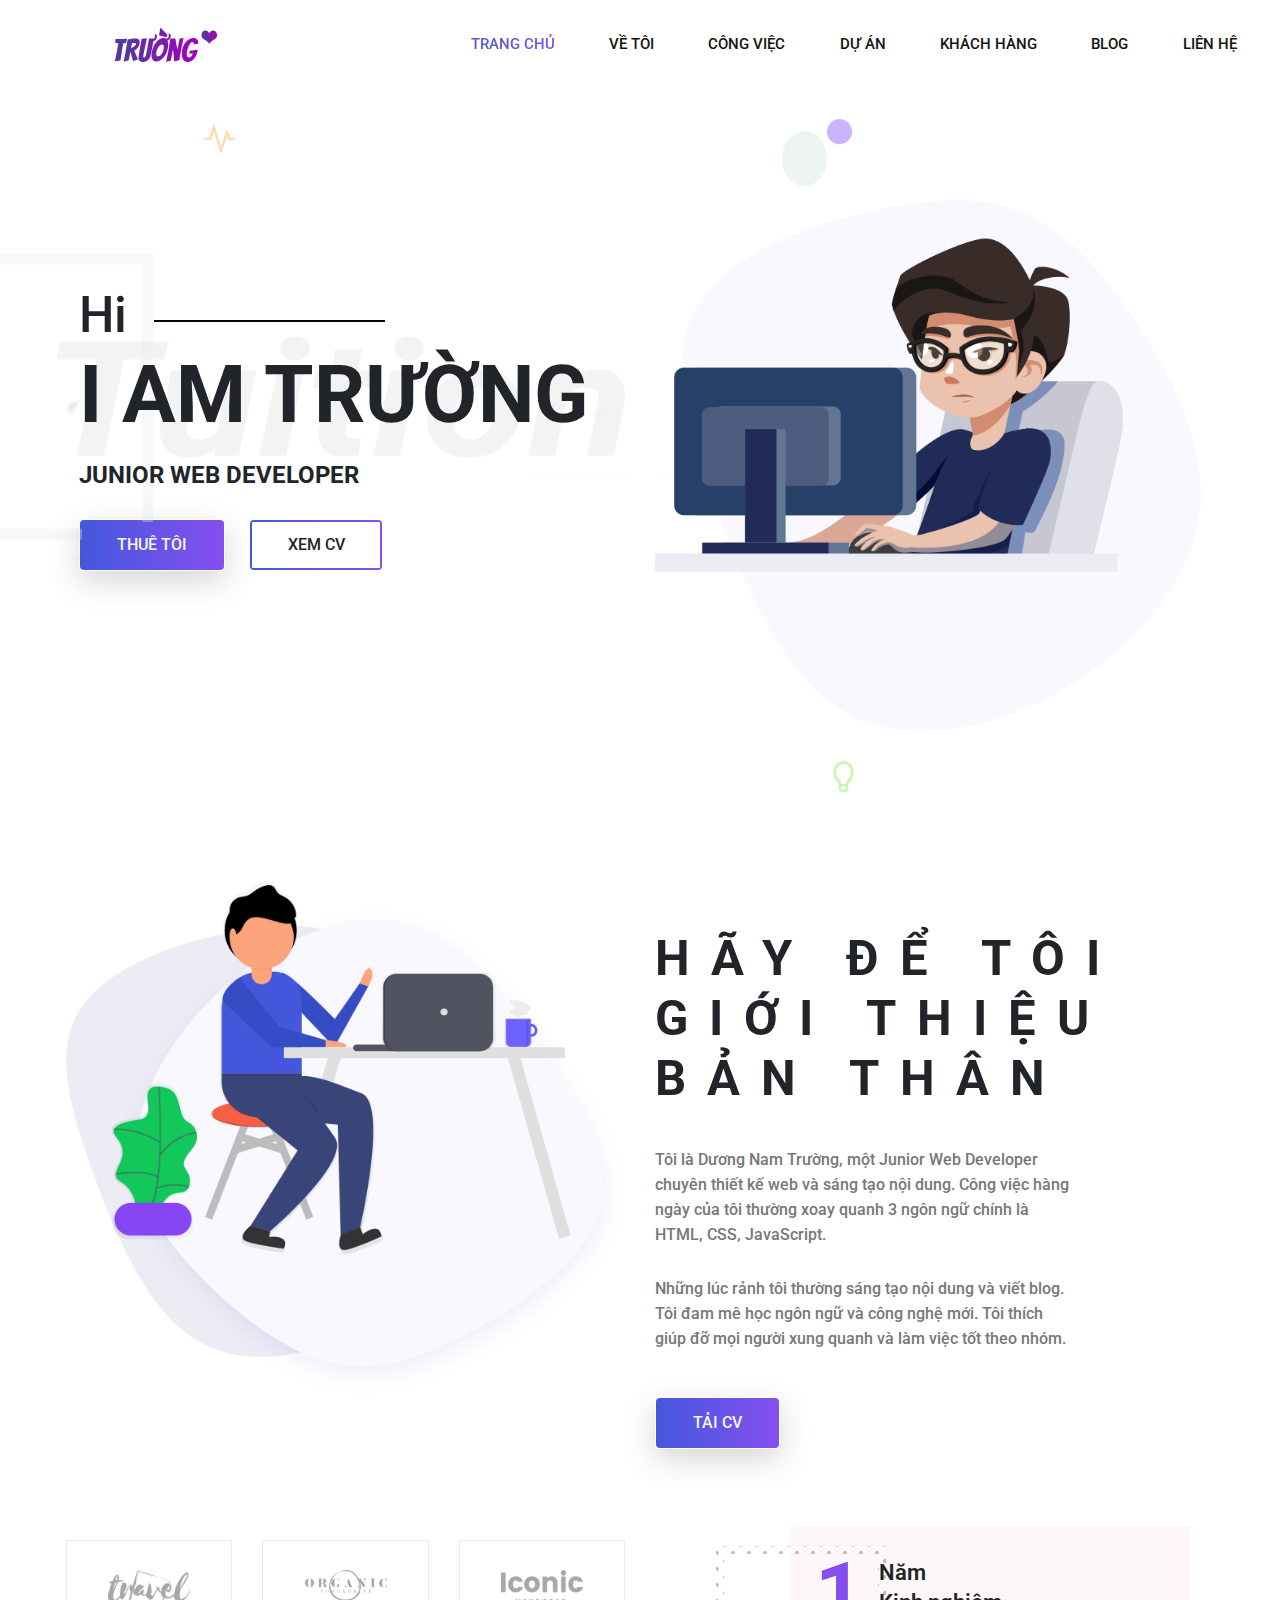
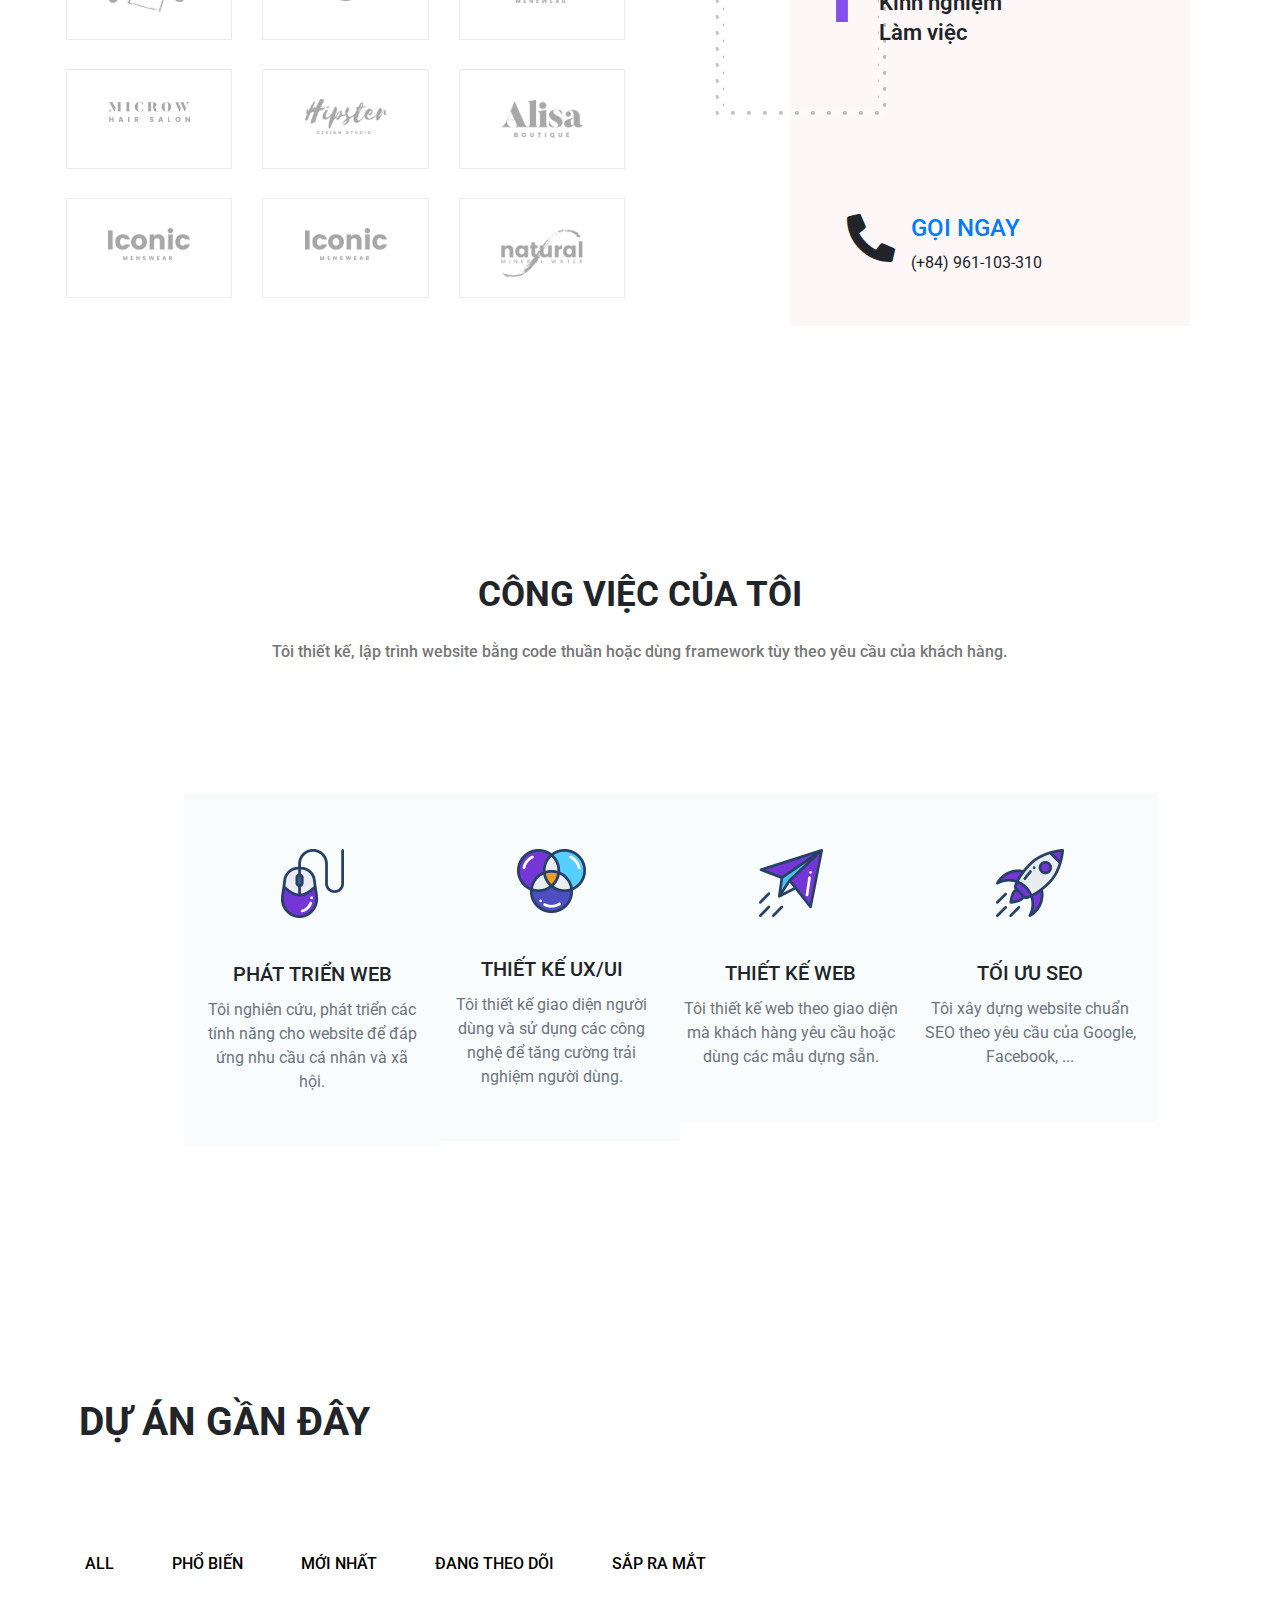
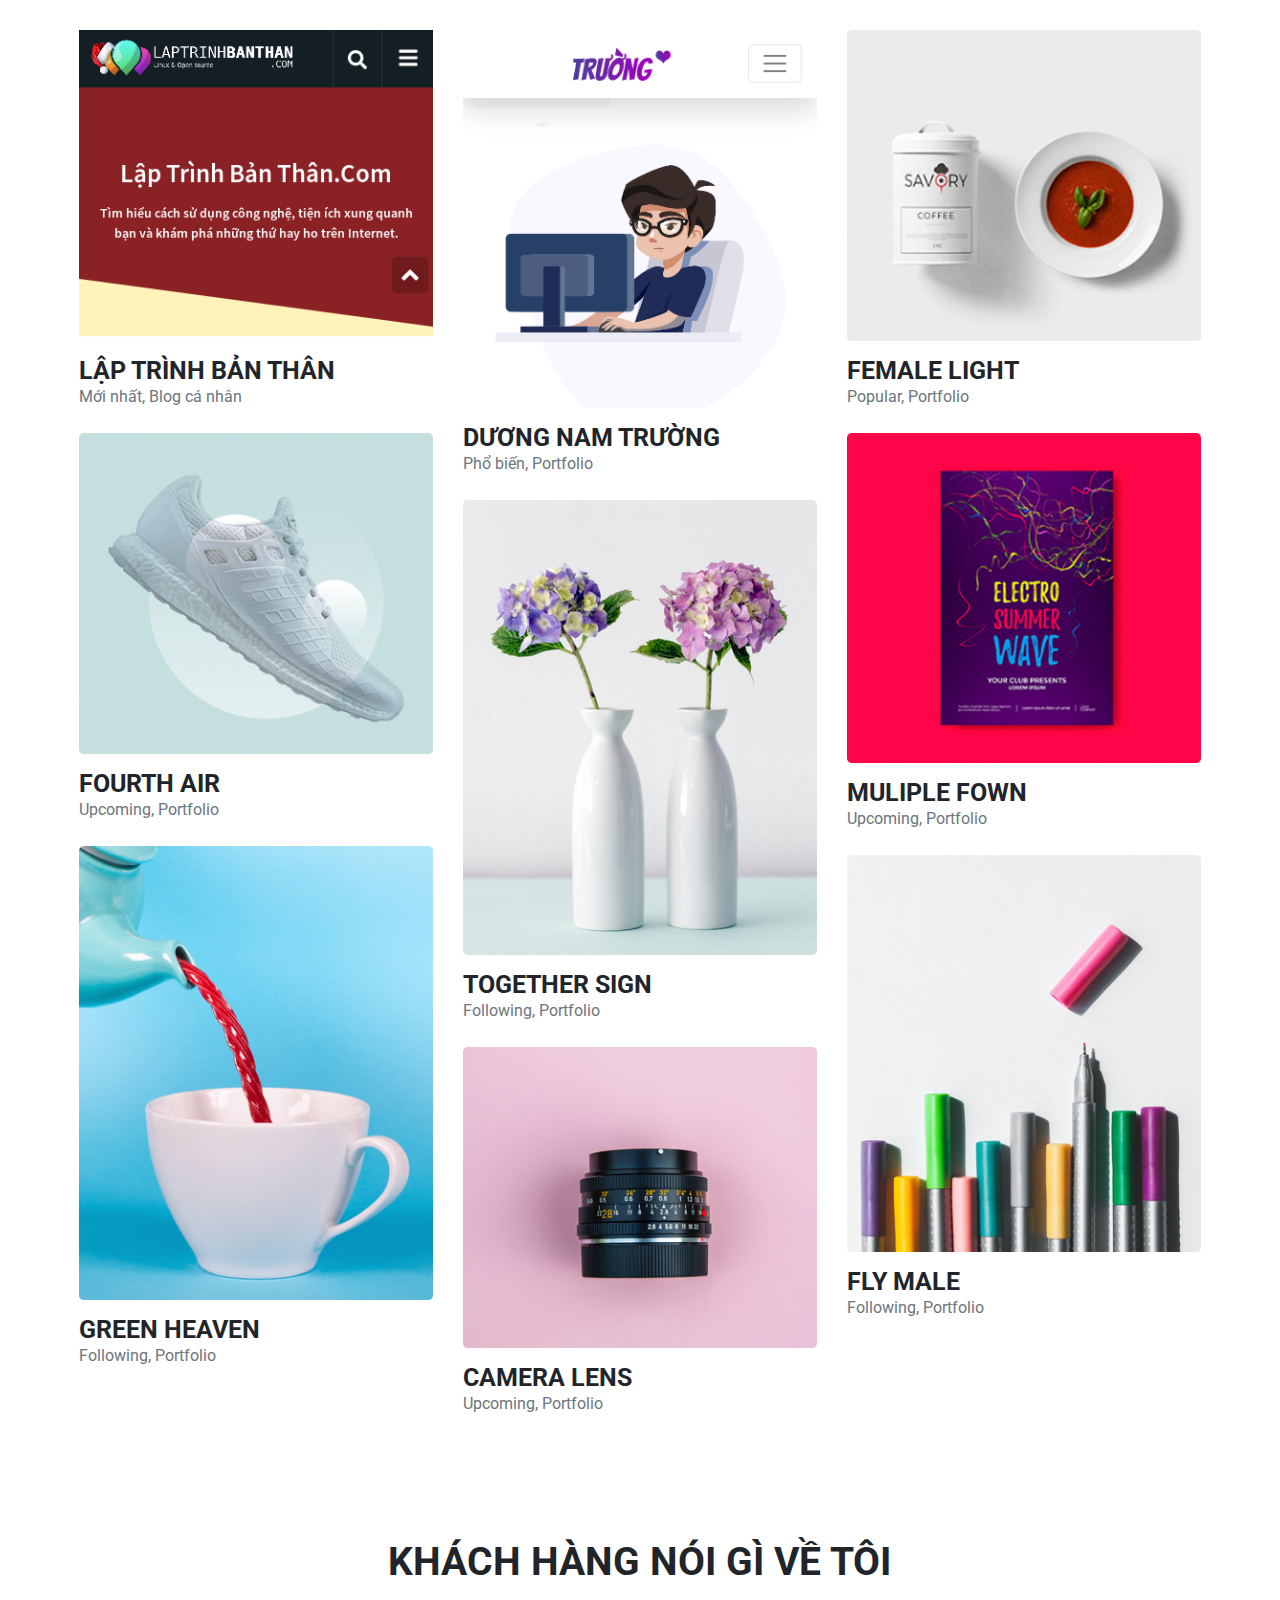
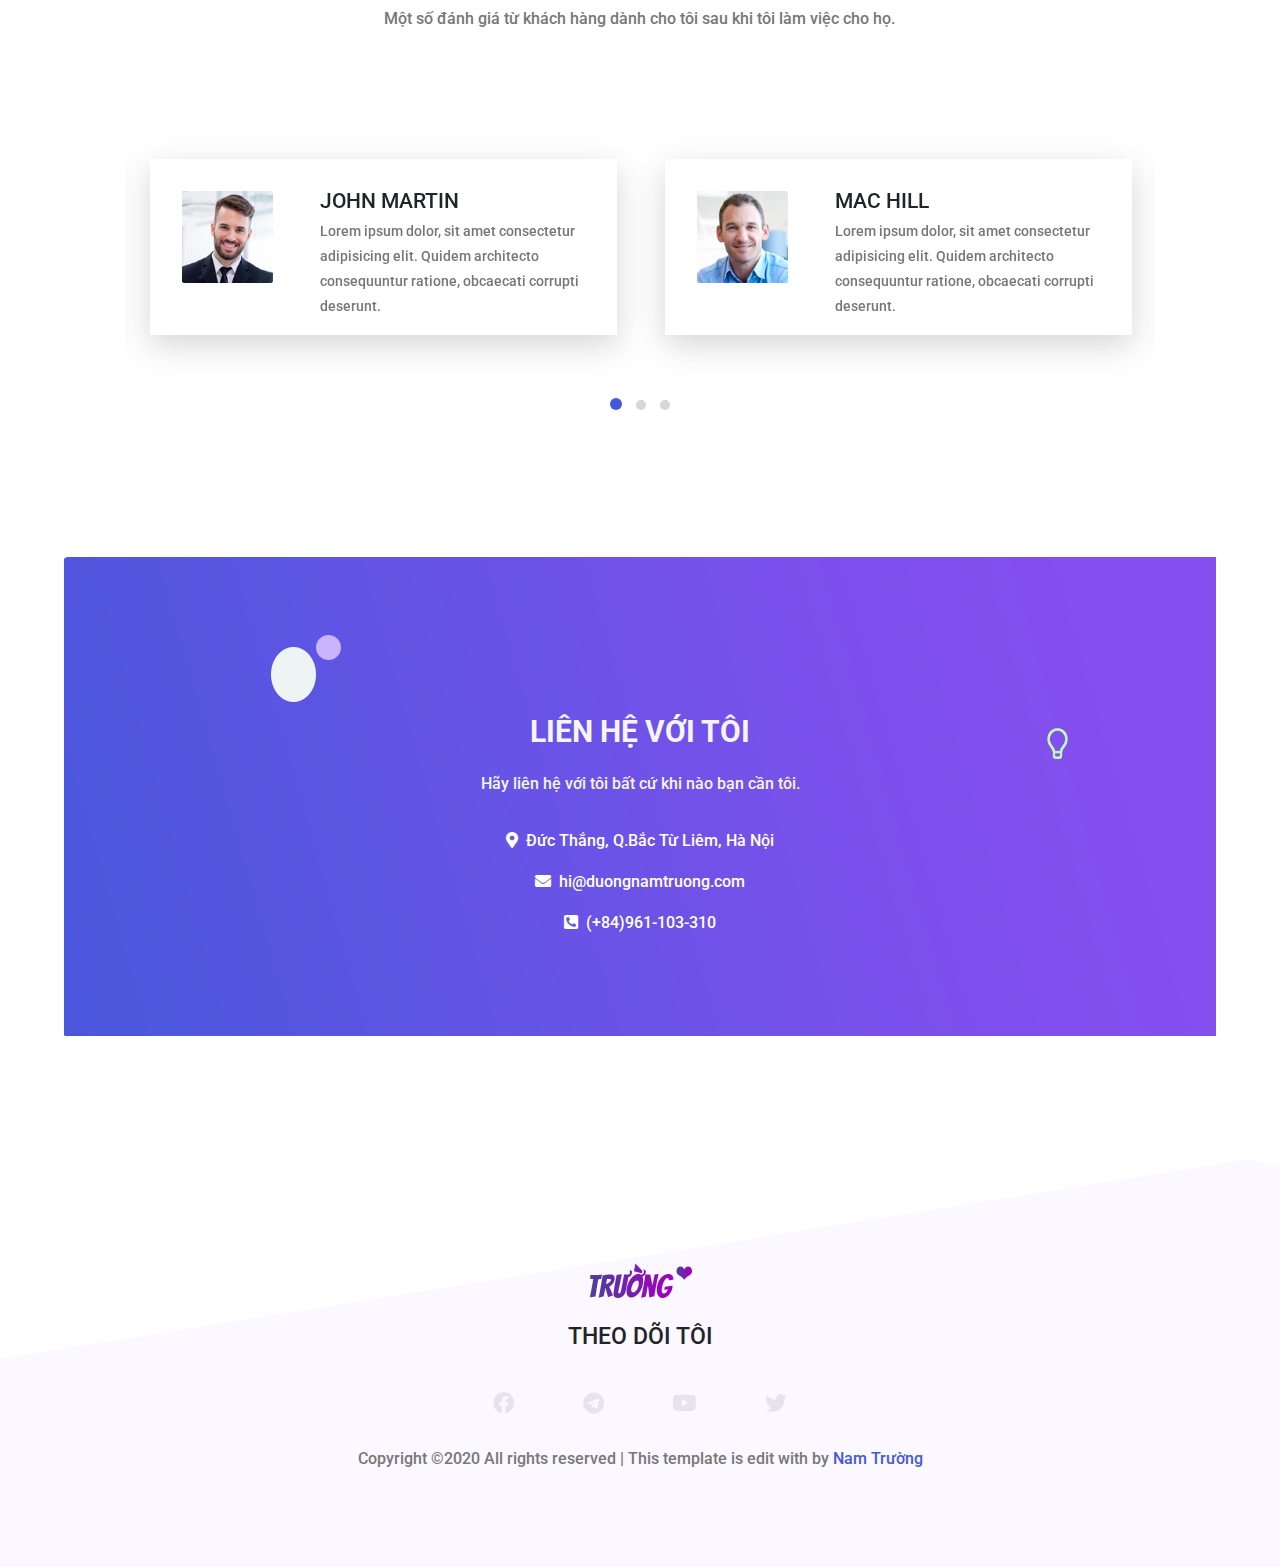
<file: index.html>
<!DOCTYPE html>
<html lang="vi-VN">

<head>
    <title>Dương Nam Trường - Junior Web Developer Resume</title>
    <meta charset="UTF-8">
    <meta property="author" content="Nam Trường" />
    <meta name="viewport" content="width=device-width, initial-scale=1.0">
    <link href="https://fonts.googleapis.com/css?family=Roboto:100,100i,300,300i,400,400i,500,500i,700,700i,900,900i&display=swap&subset=vietnamese" rel="stylesheet">
    <meta http-equiv="X-UA-Compatible" content="ie=edge">
    <meta http-equiv="cache-control" content="public">
    <meta http-equiv="expires" content="86400">
    <meta content="INDEX,FOLLOW" name="robots">
    <meta name="description" content="Website cá nhân chính thức của Dương Nam Trường.">
    <link rel="canonical" hreflang="vi" href="https://duongnamtruong.com">

    <meta property="og:url" content="https://duongnamtruong.com" />
    <meta property="og:type" content="website" />
    <meta property="og:title" content="Dương Nam Trường - Junior Web Developer Resume" />
    <meta property="og:description" content="Website cá nhân chính thức của Dương Nam Trường." />
    <meta property="og:image" content="https://duongnamtruong.com/img/resume-cover.jpg" />
    <meta property="og:site_name" content="Dương Nam Trường - Junior Web Developer Resume" />
    <meta property="og:image:type" content="image/jpeg" />
    <meta property="og:locale" content="vi_VN" />
    <meta property="fb:app_id" content="174766196750045" />
    <meta property="fb:pages" content="108704720678153" />
    <meta name="twitter:card" content="summary_large_image" />
    <meta name="twitter:title" content="Dương Nam Trường - Junior Web Developer Resume">
    <meta name="twitter:description" content="Website cá nhân chính thức của Dương Nam Trường.">
    <meta name="twitter:site" content="@lonely_baby99" />
    <meta name="twitter:creator" content="@lonely_baby99">

    <script type="application/ld+json">
        {
          "@context": "https://schema.org/",
          "@type": "Person",
          "name": "Dương Nam Trường",
          "url": "https://duongnamtruong.com",
          "image": "https://duongnamtruong.com/img/avatar.jpg",
          "sameAs": [
            "https://www.facebook.com/truongduongg99",
            "https://www.facebook.com/laptrinhbanthandotcom",
            "https://twitter.com/lonely_baby99",
            "https://www.instagram.com/duongnamtruong99",
            "https://www.linkedin.com/in/truongduong99"
          ],
          "jobTitle": "Junior Web Developer",
          "worksFor": {
            "@type": "Organization",
            "name": "Lập Trình Bản Thân"
          }
        }
        </script>
      <link rel="shortcut icon" href="./favicon.ico" type="image/x-icon" sizes="144x144">
      <link rel="shortcut icon" href="./favicon-32.ico" type="image/x-icon" sizes="32x32">
      <link rel="shortcut icon" href="./favicon-16x16.ico" type="image/x-icon" sizes="16x16">
      <link rel="icon" href="./icon-16x16.png" type="image/png" sizes="16x16">
      <link rel="icon" href="./icon-32x32.png" type="image/png" sizes="32x32">
      <link rel="apple-touch-icon" href="./apple-touch-icon.png" sizes="180x180">
      <link rel="manifest" href="./manifest.json">
      <link name="msapplication-config" content="./browserconfig.xml">
      <meta name="theme-color" content="#f0f0f0">
      <link rel="preconnect dns-prefetch" href="https://fonts.gstatic.com/" crossorigin>
      <link rel="preconnect dns-prefetch" href="https://fonts.googleapis.com/" crossorigin>
    <!--  Bootstrap css file  -->
    <link rel="stylesheet" href="./css/bootstrap.min.css">

    <!--  font awesome icons  -->
    <link rel="stylesheet" href="./css/all.min.css">


    <!--  Magnific Popup css file  -->
    <link rel="stylesheet" href="./vendor/Magnific-Popup/dist/magnific-popup.css">


    <!--  Owl-carousel css file  -->
    <link rel="stylesheet" href="./vendor/owl-carousel/css/owl.carousel.min.css">
    <link rel="stylesheet" href="./vendor/owl-carousel/css/owl.theme.default.min.css">


    <!--  custom css file  -->
    <link rel="stylesheet" href="./css/style.css">

    <!--  Responsive css file  -->
    <link rel="stylesheet" href="./css/responsive.css">


</head>

<body>


    <!--  ======================= Start Header Area ============================== -->

    <header class="header_area">
        <div class="main-menu">
            <nav class="navbar navbar-expand-lg navbar-light">
                <a class="navbar-brand" href="https://duongnamtruong.com"><img src="./img/logo-web@1x.png" alt="logo" width="139"></a>
                <button class="navbar-toggler" type="button" data-toggle="collapse" data-target="#navbarNav"
                    aria-controls="navbarNav" aria-expanded="false" aria-label="Toggle navigation">
                    <span class="navbar-toggler-icon"></span>
                </button>
                <div class="collapse navbar-collapse" id="navbarNav">
                    <div class="mr-auto"></div>
                    <ul class="navbar-nav">
                        <li class="nav-item active">
                            <a class="nav-link" href="https://duongnamtruong.com">Trang chủ <span class="sr-only">(current)</span></a>
                        </li>
                        <li class="nav-item">
                            <a class="nav-link" href="#ve-toi">Về tôi</a>
                        </li>
                        <li class="nav-item">
                            <a class="nav-link" href="#cong-viec">Công việc</a>
                        </li>
                        <li class="nav-item">
                            <a class="nav-link" href="#project">dự án</a>
                        </li>
                        <li class="nav-item">
                            <a class="nav-link" href="#customers">khách hàng</a>
                        </li>
                        <li class="nav-item">
                            <a target="_blank" class="nav-link" href="https://laptrinhbanthan.com">blog</a>
                        </li>
                        <li class="nav-item">
                            <a class="nav-link" href="#contact">Liên hệ</a>
                        </li>

                    </ul>
                </div>
            </nav>
        </div>
    </header>

    <!--  ======================= End Header Area ============================== -->

    <!--  ======================= Start Main Area ================================ -->
    <main class="site-main">


        <!--  ======================= Start Banner Area =======================  -->
        <section class="site-banner">
            <div class="container">
                <div class="row">
                    <div class="col-lg-6 col-md-12 site-title">
                        <h3 class="title-text">Hi</h3>
                        <h1 class="title-text text-uppercase">I am Trường</h1>
                        <h4 class="title-text text-uppercase">Junior Web Developer</h4>
                        <div class="site-buttons">
                            <div class="d-flex flex-row flex-wrap">
                                <button id="hireme" type="button" class="btn button primary-button mr-4 text-uppercase">Thuê tôi
                                </button>
                                <button type="button" class="btn button secondary-button text-uppercase" id="cv__view">Xem cv</button>
                            </div>
                        </div>
                    </div>
                    <div class="col-lg-6 col-md-12 banner-image">
                        <img src="./img/banner/banner-image.png" alt="banner-img" class="img-fluid">
                    </div>
                </div>
            </div>
        </section>
        <!--  ======================= End Banner Area =======================  -->

        <!--  ========================= About Area ==========================  -->

        <section id="ve-toi" class="about-area">
            <div class="container-fluid">
                <div class="row">
                    <div class="col-lg-6 col-md-12">
                        <div class="about-image">
                            <img src="./img/about-us.png" alt="About us" class="img-fluid">
                        </div>
                    </div>
                    <div class="col-lg-6 col-md-12 about-title">
                        <h2 class="text-uppercase pt-5">
                            <span>Hãy để tôi</span>
                            <span>giới thiệu</span>
                            <span>bản thân</span>
                        </h2>
                        <div class="paragraph py-4 w-75">
                            <p class="para">
                                Tôi là Dương Nam Trường, một Junior Web Developer chuyên thiết kế web và sáng tạo nội dung. Công việc hàng ngày của tôi thường xoay quanh 3 ngôn ngữ chính là HTML, CSS, JavaScript.
                            </p>
                            <p class="para">
                                Những lúc rảnh tôi thường sáng tạo nội dung và viết blog. Tôi đam mê học ngôn ngữ và công nghệ mới. Tôi thích giúp đỡ mọi người xung quanh và làm việc tốt theo nhóm.
                            </p>
                        </div>
                        <button id="cv__download" type="button" class="btn button primary-button text-uppercase">Tải cv</button>
                    </div>
                </div>
            </div>
        </section>

        <!--  ========================= End About Area ==========================  -->

        <!--  ======================== Brand Area ==============================  -->

        <section class="brand-area">
            <div class="container-fluid">
                <div class="row">
                    <div class="col-xl-6 col-lg-12 col-md-12">
                        <div class="first-row row">
                            <div class="col-lg-4 col-md-6 col-sm-6">
                                <div class="single-brand">
                                    <img src="./img/brands/logo1.png" alt="Brand-1 ">
                                </div>
                            </div>
                            <div class="col-lg-4 col-md-6 col-sm-6">
                                <div class="single-brand">
                                    <img src="./img/brands/logo2.png" alt="Brand-2 ">
                                </div>
                            </div>
                            <div class="col-lg-4 col-md-6 col-sm-6">
                                <div class="single-brand">
                                    <img src="./img/brands/logo3.png" alt="Brand-3 ">
                                </div>
                            </div>
                            <div class="col-lg-4 col-md-6 col-sm-6">
                                <div class="single-brand">
                                    <img src="./img/brands/logo4.png" alt="Brand-4">
                                </div>
                            </div>
                            <div class="col-lg-4 col-md-6 col-sm-6">
                                <div class="single-brand">
                                    <img src="./img/brands/logo5.png" alt="Brand-5 ">
                                </div>
                            </div>
                            <div class="col-lg-4 col-md-6 col-sm-6">
                                <div class="single-brand">
                                    <img src="./img/brands/logo6.png" alt="Brand-6">
                                </div>
                            </div>
                            <div class="col-lg-4 col-md-6 col-sm-6">
                                <div class="single-brand">
                                    <img src="./img/brands/logo7.png" alt="Brand-7 ">
                                </div>
                            </div>
                            <div class="col-lg-4 col-md-6 col-sm-6">
                                <div class="single-brand">
                                    <img src="./img/brands/logo8.png" alt="Brand-8 ">
                                </div>
                            </div>
                            <div class="col-lg-4 col-md-6 col-sm-6">
                                <div class="single-brand">
                                    <img src="./img/brands/logo9.png" alt="Brand-9">
                                </div>
                            </div>
                        </div>
                    </div>
                    <div class="col-xl-6 col-lg-12 col-md-12">
                        <div class="experience-area">
                            <div class="d-flex flex-row years-area">
                                <h2 class="p-3 years">1</h2>
                                <h2>
                                    <span>Năm</span>
                                    <span>Kinh nghiệm</span>
                                    <span>Làm việc</span>
                                </h2>
                            </div>
                            <div class="d-flex flex-row flex-wrap call-area">
                                <span><i class="fas fa-phone-alt fa-3x px-3"></i></span>
                                <div class="call-now">
                                    <a href="tel:+84961103310" class="text-uppercase h4 font-roboto">Gọi ngay</a>
                                    <span class="font-roboto py-2">(+84) 961-103-310</span>
                                </div>
                            </div>
                            <div class="bg-panel"></div>
                        </div>
                    </div>
                </div>
            </div>
        </section>

        <!--  ======================== End Brand Area ==============================  -->

        <!--  ====================== Start Services Area =============================  -->

        <section id="cong-viec" class="services-area">
            <div class="container">
                <div class="row">
                    <div class="col-lg-12 text-center services-title">
                        <h1 class="text-uppercase title-text">Công việc của tôi</h1>
                        <p class="para">
                           Tôi thiết kế, lập trình website bằng code thuần hoặc dùng framework tùy theo yêu cầu của khách hàng.
                        </p>
                    </div>
                </div>
                <div class="container services-list">
                    <div class="row">
                        <div class="col-lg-3 col-md-6 col-sm-12">
                            <div class="services">
                                <div class="sevices-img text-center py-4">
                                    <img src="./img/services/s1.png" alt="Services-1">
                                </div>
                                <div class="card-body text-center">
                                    <h5 class="card-title text-uppercase font-roboto">phát triển web</h5>
                                    <p class="card-text text-secondary">
                                        Tôi nghiên cứu, phát triển các tính năng cho website để đáp ứng nhu cầu cá nhân và xã hội.
                                    </p>
                                </div>
                            </div>
                        </div>
                        <div class="col-lg-3 col-md-6 col-sm-12">
                            <div class="services">
                                <div class="sevices-img text-center py-4">
                                    <img src="./img/services/s2.png" alt="Services-2">
                                </div>
                                <div class="card-body text-center">
                                    <h5 class="card-title text-uppercase font-roboto">thiết kế ux/ui</h5>
                                    <p class="card-text text-secondary">
                                       Tôi thiết kế giao diện người dùng và sử dụng các công nghệ để tăng cường trải nghiệm người dùng.
                                    </p>
                                </div>
                            </div>
                        </div>
                        <div class="col-lg-3 col-md-6 col-sm-12">
                            <div class="services">
                                <div class="sevices-img text-center py-4">
                                    <img src="./img/services/s3.png" alt="Services-3">
                                </div>
                                <div class="card-body text-center">
                                    <h5 class="card-title text-uppercase font-roboto">thiết kế web</h5>
                                    <p class="card-text text-secondary">
                                        Tôi thiết kế web theo giao diện mà khách hàng yêu cầu hoặc dùng các mẫu dựng sẵn.
                                    </p>
                                </div>
                            </div>
                        </div>
                        <div class="col-lg-3 col-md-6 col-sm-12">
                            <div class="services">
                                <div class="sevices-img text-center py-4">
                                    <img src="./img/services/s4.png" alt="Services-4">
                                </div>
                                <div class="card-body text-center">
                                    <h5 class="card-title text-uppercase font-roboto">tối ưu seo</h5>
                                    <p class="card-text text-secondary">
                                       Tôi xây dựng website chuẩn SEO theo yêu cầu của Google, Facebook, ...
                                    </p>
                                </div>
                            </div>
                        </div>
                    </div>
                </div>
            </div>
        </section>

        <!--  ====================== End Services Area =============================  -->

        <!--  ======================= Project Area =============================  -->

        <section id="project" class="project-area">
            <div class="container">
                <div class="project-title pb-5">
                    <h1 class="text-uppercase title-h1">Dự án gần đây</h1>
                </div>

                <div class="button-group">
                    <button type="button" class="active" id="btn1" data-filter="*">All</button>
                    <button type="button" data-filter=".popular">Phổ biến</button>
                    <button type="button" data-filter=".latest">Mới nhất</button>
                    <button type="button" data-filter=".following">Đang theo dõi</button>
                    <button type="button" data-filter=".upcoming">Sắp ra mắt</button>
                </div>

                <div class="row grid">
                    <div class="col-lg-4 col-md-6 col-sm-12 element-item latest">
                        <div class="our-project">
                            <div class="img">
                                <a class="test-popup-link" href="./img/portfolio/p1.png">
                                    <img src="./img/portfolio/p1.png" alt="portfolio-1" class="img-fluid">
                                </a>
                            </div>
                            <div class="title py-4">
                                <h4 class="text-uppercase">Lập trình bản thân</h4>
                                <span class="text-secondary">Mới nhất, Blog cá nhân</span>
                            </div>
                        </div>
                    </div>
                    <div class="col-lg-4 col-md-6 col-sm-12 element-item popular">
                        <div class="our-project">
                            <div class="img">
                                <a class="test-popup-link" href="./img/portfolio/p2.png">
                                    <img src="./img/portfolio/p2.png" alt="portfolio-2" class="img-fluid">
                                </a>
                            </div>
                            <div class="title py-4">
                                <h4 class="text-uppercase">Dương Nam Trường</h4>
                                <span class="text-secondary">Phổ biến, Portfolio</span>
                            </div>
                        </div>
                    </div>
                    <div class="col-lg-4 col-md-6 col-sm-12 element-item popular">
                        <div class="our-project">
                            <div class="img">
                                <a class="test-popup-link" href="./img/portfolio/p3.jpg">
                                    <img src="./img/portfolio/p3.jpg" alt="portfolio-3" class="img-fluid">
                                </a>
                            </div>
                            <div class="title py-4">
                                <h4 class="text-uppercase">Female light</h4>
                                <span class="text-secondary">Popular, Portfolio</span>
                            </div>
                        </div>
                    </div>
                    <div class="col-lg-4 col-md-6 col-sm-12 element-item upcoming">
                        <div class="our-project">
                            <div class="img">
                                <a class="test-popup-link" href="./img/portfolio/p4.jpg">
                                    <img src="./img/portfolio/p4.jpg" alt="portfolio-4" class="img-fluid">
                                </a>
                            </div>
                            <div class="title py-4">
                                <h4 class="text-uppercase">Fourth Air</h4>
                                <span class="text-secondary">Upcoming, Portfolio</span>
                            </div>
                        </div>
                    </div>
                    <div class="col-lg-4 col-md-6 col-sm-12 element-item upcoming">
                        <div class="our-project">
                            <div class="img">
                                <a class="test-popup-link" href="./img/portfolio/p5.jpg">
                                    <img src="./img/portfolio/p5.jpg" alt="portfolio-5" class="img-fluid">
                                </a>
                            </div>
                            <div class="title py-4">
                                <h4 class="text-uppercase">Muliple fown</h4>
                                <span class="text-secondary">Upcoming, Portfolio</span>
                            </div>
                        </div>
                    </div>
                    <div class="col-lg-4 col-md-6 col-sm-12 element-item following">
                        <div class="our-project">
                            <div class="img">
                                <a class="test-popup-link" href="./img/portfolio/p6.jpg">
                                    <img src="./img/portfolio/p6.jpg" alt="portfolio-6" class="img-fluid">
                                </a>
                            </div>
                            <div class="title py-4">
                                <h4 class="text-uppercase">Together sign</h4>
                                <span class="text-secondary">Following, Portfolio</span>
                            </div>
                        </div>
                    </div>
                    <div class="col-lg-4 col-md-6 col-sm-12 element-item following">
                        <div class="our-project">
                            <div class="img">
                                <a class="test-popup-link" href="./img/portfolio/p7.jpg">
                                    <img src="./img/portfolio/p7.jpg" alt="portfolio-7" class="img-fluid">
                                </a>
                            </div>
                            <div class="title py-4">
                                <h4 class="text-uppercase">Green Heaven</h4>
                                <span class="text-secondary">Following, Portfolio</span>
                            </div>
                        </div>
                    </div>
                    <div class="col-lg-4 col-md-6 col-sm-12 element-item following">
                        <div class="our-project">
                            <div class="img">
                                <a class="test-popup-link" href="./img/portfolio/p8.jpg">
                                    <img src="./img/portfolio/p8.jpg" alt="portfolio-8" class="img-fluid">
                                </a>
                            </div>
                            <div class="title py-4">
                                <h4 class="text-uppercase">Fly Male</h4>
                                <span class="text-secondary">Following, Portfolio</span>
                            </div>
                        </div>
                    </div>
                    <div class="col-lg-4 col-md-6 col-sm-12 element-item upcoming">
                        <div class="our-project">
                            <div class="img">
                                <a class="test-popup-link" href="./img/portfolio/p9.jpg">
                                    <img src="./img/portfolio/p9.jpg" alt="portfolio-9" class="img-fluid">
                                </a>
                            </div>
                            <div class="title py-4">
                                <h4 class="text-uppercase">Camera Lens</h4>
                                <span class="text-secondary">Upcoming, Portfolio</span>
                            </div>
                        </div>
                    </div>
                </div>
            </div>
        </section>

        <!--  ======================= End Project Area =============================  -->

        <!--  ======================== About Me Area ==============================  -->

        <section id="customers" class="about-area">
            <div class="container">
                <div class="row text-center">
                    <div class="col-12">
                        <div class="about-title">
                            <h1 class="text-uppercase title-h1">Khách hàng nói gì về tôi</h1>
                            <p class="para">
                                Một số đánh giá từ khách hàng dành cho tôi sau khi tôi làm việc cho họ.
                            </p>
                        </div>
                    </div>
                </div>
            </div>

            <div class="container carousel py-lg-5">
                <div class="owl-carousel owl-theme">
                    <div class="client row">
                        <div class="col-lg-4 col-md-12 client-img">
                            <img src="./img/testimonials/t1.jpg" alt="img1" class="img-fluid">
                        </div>
                        <div class="col-lg-8 col-md-12 about-client">
                            <h4 class="text-uppercase">John Martin</h4>
                            <p class="para">Lorem ipsum dolor, sit amet consectetur adipisicing elit. Quidem architecto
                                consequuntur ratione, obcaecati corrupti deserunt.</p>
                        </div>
                    </div>
                    <div class="client row">
                        <div class="col-lg-4 col-md-12 client-img">
                            <img src="./img/testimonials/t2.jpg" alt="img2" class="img-fluid">
                        </div>
                        <div class="col-lg-8 col-md-12 about-client">
                            <h4 class="text-uppercase">Mac Hill</h4>
                            <p class="para">Lorem ipsum dolor, sit amet consectetur adipisicing elit. Quidem architecto
                                consequuntur ratione, obcaecati corrupti deserunt.</p>
                        </div>
                    </div>
                    <div class="client row">
                        <div class="col-lg-4 col-md-12 client-img">
                            <img src="./img/testimonials/t1.jpg" alt="img1" class="img-fluid">
                        </div>
                        <div class="col-lg-8 col-md-12 about-client">
                            <h4 class="text-uppercase">John Martin</h4>
                            <p class="para">Lorem ipsum dolor, sit amet consectetur adipisicing elit. Quidem architecto
                                consequuntur ratione, obcaecati corrupti deserunt.</p>
                        </div>
                    </div>
                    <div class="client row">
                        <div class="col-lg-4 col-md-12 client-img">
                            <img src="./img/testimonials/t2.jpg" alt="img2" class="img-fluid">
                        </div>
                        <div class="col-lg-8 col-md-12 about-client">
                            <h4 class="text-uppercase">Mac Hill</h4>
                            <p class="para">Lorem ipsum dolor, sit amet consectetur adipisicing elit. Quidem architecto
                                consequuntur ratione, obcaecati corrupti deserunt.</p>
                        </div>
                    </div>
                    <div class="client row">
                        <div class="col-lg-4 col-md-12 client-img">
                            <img src="./img/testimonials/t1.jpg" alt="img1" class="img-fluid">
                        </div>
                        <div class="col-lg-8 col-md-12 about-client">
                            <h4 class="text-uppercase">John Martin</h4>
                            <p class="para">Lorem ipsum dolor, sit amet consectetur adipisicing elit. Quidem architecto
                                consequuntur ratione, obcaecati corrupti deserunt.</p>
                        </div>
                    </div>
                    <div class="client row">
                        <div class="col-lg-4 col-md-12 client-img">
                            <img src="./img/testimonials/t2.jpg" alt="img2" class="img-fluid">
                        </div>
                        <div class="col-lg-8 col-md-12 about-client">
                            <h4 class="text-uppercase">Mac Hill</h4>
                            <p class="para">Lorem ipsum dolor, sit amet consectetur adipisicing elit. Quidem architecto
                                consequuntur ratione, obcaecati corrupti deserunt.</p>
                        </div>
                    </div>
                </div>
            </div>

        </section>

        <!--  ======================== End About Me Area ==============================  -->

        <!--  ========================== Subscribe me Area ============================  -->
        <section id="contact" class="subscribe-us-area">
            <div class="container subscribe">
                <div class="row">
                    <div class="col-lg-12 text-center subscribe-title">
                        <h4 class="text-uppercase">Liên hệ với tôi</h4>
                        <p class="para">Hãy liên hệ với tôi bất cứ khi nào bạn cần tôi.</p>
                    </div>
                </div>
                <div class="d-sm-flex flex-column justify-content-center text-center">
                    <p class="para text-white"><i class="fas fa-map-marker-alt"></i> &nbsp;Đức Thắng, Q.Bắc Từ Liêm, Hà Nội
                    </p>

                    <p class="para text-white"><i class="fas fa-envelope"></i> &nbsp;hi@duongnamtruong.com
                    </p>
                    <p class="para text-white"><i class="fas fa-phone-square-alt"></i> &nbsp;(+84)961-103-310</p>
                </div>
            </div>
        </section>
        <!--  ========================== End Subscribe me Area ============================  -->


    </main>
    <!--  ======================= End Main Area ================================ -->

    <footer class="footer-area">
        <div class="container">
            <div class="">
                <div class="site-logo text-center py-4">
                    <a href="https://duongnamtruong.com"><img src="./img/logo-web@1x.png" alt="logo" width="139"></a>
                </div>
                <div class="social text-center">
                    <h5 class="text-uppercase">Theo dõi tôi</h5>
                    <a rel="noopener" target="_blank" href="https://www.facebook.com/laptrinhbanthandotcom"><i class="fab fa-facebook"></i></a>
                    <a rel="noopener" target="_blank" href="https://t.me/lonelybaby99"><i class="fab fa-telegram"></i></a>
                    <a href="javascript:void(0)"><i class="fab fa-youtube"></i></a>
                    <a href="javascript:void(0)"><i class="fab fa-twitter"></i></a>
                </div>
                <div class="copyrights text-center">
                    <p class="para">
                        Copyright ©2020 All rights reserved | This template is edit with by
                        <a target="_blank" href="https://www.facebook.com/truongduongg99"><span style="color: var(--primary-color);">Nam Trường</span></a>
                    </p>
                </div>
            </div>
        </div>
    </footer>


    <!--  Jquery js file  -->
    <script src="./js/jquery.3.4.1.js"></script>

    <!--  Bootstrap js file  -->
    <script src="./js/bootstrap.min.js"></script>

    <!--  isotope js library  -->
    <script src="./vendor/isotope/isotope.min.js"></script>

    <!--  Magnific popup script file  -->
    <script src="./vendor/Magnific-Popup/dist/jquery.magnific-popup.min.js"></script>

    <!--  Owl-carousel js file  -->
    <script src="./vendor/owl-carousel/js/owl.carousel.min.js"></script>

    <!--  custom js file  -->
    <script src="./js/main.js"></script>


</body>

</html>
</file>
<file: css/style.css>
/* css variables */ 



html, body{
    margin: 0%;
    -webkit-box-sizing: border-box;
            box-sizing: border-box;
    width: 100%;
    height: 100%;
}


/* CSS Variables */ 

:root{
    --primary-color: #4458dc;
    --primary-color2: #854fee;
    --title-color: #141313;
    --text-color: #777777;  
    --border-color: #201f1f17;  
    --gradient-color: linear-gradient(90deg, #4458dc 0%, #854fee 100%);
    --shadow-color:  0px 10px 30px rgba(118, 85, 225, 0.3);
    --box-shadow: 0px 10px 30px rgba(57, 56, 61, 0.205);
   

    /* font family variables. */ 
    --roboto: 'Roboto', cursive;
} 

/* import global styling */ 

/* Global Classes */ 

.title-text{
    font: normal bold 50px/ 72px var(--roboto);
}

.text-uppercase{
    text-transform: uppercase;
}

/* Buttons */ 

.button{
    padding: .8rem 2.2rem;
    font: normal 500 16px/20px var(--roboto);
    position: relative;
    border: 3px solid transparent;
    border-radius: 4px;
}

.button.primary-button{
    background: var(--gradient-color);
    background-clip: padding-box;
    color: whitesmoke;
    transition: background .6s ease;
    box-shadow: var(--box-shadow);
}

.button.primary-button:hover{
    background: whitesmoke;
    background-clip: padding-box;
    color: black;
}

.button.primary-button::after, .button.secondary-button::after{
    position: absolute;
    top: -2px; left: -2px;
    bottom: -2px;  right: -2px;
    background: var(--gradient-color);
    content: ' ';
    z-index: -1;
    border-radius: 4px;
}

.button.secondary-button{
    background: white;
    background-clip: padding-box;
    transition: background .6s ease;
}

.button.secondary-button:hover{
    background: var(--gradient-color);
    color: whitesmoke;
    box-shadow: var(--box-shadow);
}

p.para{
    color: var(--text-color);
    font: normal 500 16px/ 25px var(--roboto);
}

.font-roboto{
    font-family: var(--roboto);
}

button:focus,
button:active
button:hover
.btn:active,
.btn.active{
    outline: 0px !important;
    box-shadow: none !important;
}

.title-h1{
    font: normal bold 39px/ 40px var(--roboto);
}


.navbar_fixed{
    position: fixed;
    width: 100%;
    top: -1px;
    left: 0; right: 0;
    background: #ffffff;
    box-shadow: var(--box-shadow);
    z-index: 999;
    transition: background 1s ease;
}

/* start navigation */ 

.header_area .main-menu .navbar .navbar-brand{
    padding: 0 2rem 0 5rem;
}

.header_area .main-menu .navbar{
    padding: 1rem 20rem ;
}

.header_area .main-menu .nav-item .nav-link{
    font: normal 500 15px/2px var(--roboto);
    text-transform: uppercase;
    padding: 1.7rem;
    color: var(--title-color);
}

.header_area .main-menu .navbar-nav .active a{
    background: var(--gradient-color);
    -webkit-background-clip: text;
    -webkit-text-fill-color: transparent;
    background-clip: text;
}

.header_area .main-menu .navbar-nav a:hover{
    background: var(--gradient-color);
    -webkit-background-clip: text;
    -webkit-text-fill-color: transparent;
    background-clip: text;
}


/* end navigation */ 

/* Banner Area */ 

.site-main .site-banner {
    background: url(../img/banner/home-banner.png) no-repeat 0% 50%;
}

.site-main .site-banner .site-title h3{
    padding-top: 35%;
    font-weight: 500;
}

.site-main .site-banner .site-title h3::after{
    content: " ";
    height: 2px;
    width: 18vw;
    background: black;
    display: inline-block;
    margin-left: 5%;
    transform: translateY(-10px);
}

.site-main .site-banner .site-title h1{
    font-size: 5rem;
}

.site-main .site-banner .site-title h4{
    font-size: 1.5rem;
}

.site-main .site-banner .banner-image > img{
    padding: 7rem 0;
    width: 90rem;
}



/* End Banner Area */ 

/* Start About Area */ 

.site-main .about-area{
    padding: 8rem 5rem;
}

.site-main .about-area .about-title h2 > span{
    display: block;
    font: normal bold 49px/ 60px var(--roboto);
    letter-spacing: 21px;
}

.site-main .about-area .about-title .paragraph > p{
    padding: .4rem 0;
}

/* End About Area */ 


/* Start Brand Area */ 

.site-main .brand-area{
    padding: 1rem 20rem;
    margin-bottom: 4rem;
}

.site-main .brand-area .first-row .col-lg-4{
    display: flex;
    justify-content: center;
}

.site-main .brand-area .first-row .col-lg-4 > .single-brand{
    border: 1px solid var(--border-color);
    text-align: center;
    padding: 1.8rem 0rem;
    margin: .9rem 0;
    width: 180px;
    height: 100px;
    cursor: pointer;
    transition: transform .4s ease;
}

.site-main .brand-area .first-row .col-lg-4 > .single-brand > img{
    width: 50%;
}

.site-main .brand-area .first-row .col-lg-4 > .single-brand:hover{
    box-shadow: var(--box-shadow);
    transform: scale(1.1);
}

.site-main .brand-area .first-row .col-lg-4 > .single-brand:hover > img{
    filter: brightness(0.15);
}

.site-main .brand-area .experience-area{
    padding-left: 1rem;
}

.site-main .brand-area .experience-area span{
    display: block;
}

.site-main .brand-area .experience-area .years-area{
    background: url(../img/client-info-bg.png) no-repeat 45px 20px;
    padding: 2rem 0;
    width: 40rem;
    height: 18rem;
    padding-left: 8rem;
    position: relative;
}

.site-main .brand-area .experience-area .bg-panel{
    position: absolute;
    left: -190px; top: 0%;
    background: #e029290a;
    width: 400px;
    height: 400px;
    margin-left: 340px;
    z-index: -1;
}

.site-main .brand-area .experience-area .years-area .years{
    font: normal bold 84px/40px var(--roboto);
    color: var(--primary-color2);
    z-index: 2;
}

.site-main .brand-area .experience-area .years-area h2 > span{
    font: normal 600 22px/30px var(--roboto);
}

.site-main .brand-area .experience-area .call-area{
    padding-left: 10rem;
}

/* End Brand Area */ 

/* Services Area */ 

.site-main .services-area{
    padding: 7rem 2rem;
}

.site-main .services-area .services-title{
    padding: 0 14rem;
}

.site-main .services-area .services-title h1{
    font-size: 35px;
}

.site-main > .services-area .services{
    background: rgba(248, 252, 253, 0.973);
    padding: 2rem 0;
    width: 16rem;
    margin: 5rem .5rem;
    transition: box-shadow .7s ease;
}

.site-main > .services-area .services:hover{
    box-shadow: var(--box-shadow);
}



/* End Services Area */ 


/* Project Area */ 

.site-main .project-area{
    padding: 4rem 0;
}

.site-main .project-area .button-group button{
    background: transparent;
    border: none;
    font: normal 500 16px/130px var(--roboto);
    text-transform: uppercase;
}

.site-main .project-area .button-group button + button{
    padding-left: 3rem;
}

.site-main .project-area .grid .our-project > .title h4{
    font: normal 700 25px/12px var(--roboto);
}

.site-main .project-area .grid .our-project .img a:hover img{
    filter: brightness(1.1) drop-shadow(1px 8px 30px #b1afaf);
}


/* End Project Area */ 


/* About Me */ 

.site-main .about-area .about-title p{
    padding: 1rem 7rem;
}

.site-main .about-area .client{
    background: #ffffff10;
    box-shadow: var(--box-shadow);
    margin: 3rem 0rem;
}

.site-main .about-area .client .client-img{
    padding: 2rem;
}

.site-main .about-area .client .about-client{
    padding-top: 2rem;
}

.site-main .about-area .client .about-client h4{
    font: normal 500 21px/ 20px var(--roboto);
}

.site-main .about-area .client .about-client p{
    font-size: 14px;
}

.site-main .about-area .owl-carousel .owl-item{
    display: flex;
    justify-content: center;
    padding: 0 1.5rem;
}

.site-main .about-area .owl-carousel .owl-dots .owl-dot.active span{
    background: var(--primary-color);
    width: 12px;
    height: 12px;
}



/* End About Me */ 

/* Subscribe me */ 

.site-main .subscribe-us-area .subscribe{
    background: url(../img/subscribe-bg.png) no-repeat;
    padding: 10rem 0;
    margin: 3rem auto;
}

.site-main .subscribe-us-area .subscribe .subscribe-title h4{
    font: normal 700 30px/ 30px var(--roboto);
    color: whitesmoke;
}

.site-main .subscribe-us-area .subscribe .subscribe-title p{
    color: whitesmoke;
    padding: 1rem 4rem;
}

/* End subscribe me */ 

/* Footer Area */ 

footer.footer-area{
    padding: 5rem 0;
    background: url(../img/footer-bg.png) no-repeat;
}

footer.footer-area .social h5{
    font: normal 500 23px/ 30px var(--roboto);
}

footer.footer-area .social a > i{
    font-size:22px;
    padding: 2rem;
    color: var(--border-color);
}

footer.footer-area .social a:hover > i{
    color: var(--primary-color);
}


/* End Footer */
</file>
<file: css/responsive.css>
/* if the viewport is equal to 340px or less than that */ 
@media only screen and (max-width: 340px){
    .header_area .main-menu .navbar,
    .header_area .main-menu .navbar .navbar-brand,
    .site-main .subscribe-us-area .subscribe .subscribe-title,
    .site-main .subscribe-us-area .subscribe .subscribe-title p, h4,
    .site-main .services-area,
    .site-main .subscribe-us-area .subscribe
    {
        padding: 2%;
        margin: 0%;
    }

    .site-main .site-banner .site-title h1{
        font-size: 41px;
    }

    .site-main .subscribe-us-area .subscribe form .input-textbox input{
        width: 15rem    !important;
    }

    .site-main > .services-area .services{
        width: 13rem;
    }

}


/* if the viewport is equal to 340px or less than that */ 
@media only screen and (max-width: 792px){
    .site-main .about-area .about-title h2 > span{
        font-size: 31px;
        letter-spacing: 10px;
    }

    .site-main .brand-area .experience-area .years-area{
        padding-left: 1%;
        width: 49%;
    }

    .site-main .brand-area .experience-area .bg-panel{
        margin-left: 30%;
        width: 80%;   
    }

    .site-main .brand-area .experience-area .call-area{
        padding-left: 3%;
    }

    .site-main .project-area .button-group button{
        font: normal 500 18px/40px var(--roboto);
    }

    .site-main .about-area .about-title p{
        padding: 0%;
    }

    .site-main .subscribe-us-area .subscribe form .input-textbox input{
        width: 20rem;
        margin: 5%;
    }
}



/* if the viewport is equal to 1910px or less than that */ 
@media only screen and (max-width: 1910px){
    .header_area .main-menu .navbar{
        padding: 1rem;
    }

    .container{
        max-width: 90%;
    }

    .site-main .brand-area,
    .site-main .services-area .services-title,
    .site-main .about-area{
        padding: 3% 4%;
    }


}
</file>
